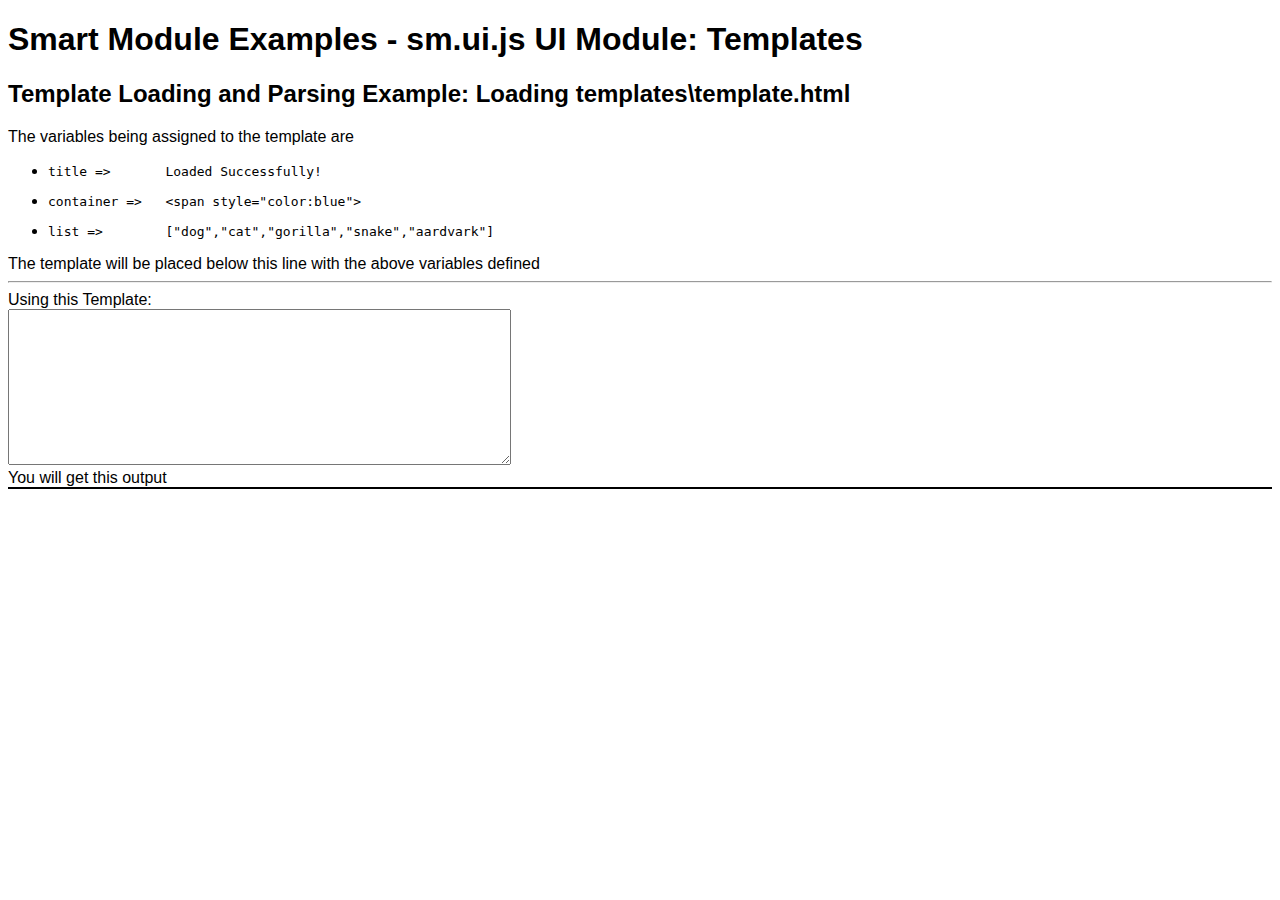
<file: example/index.html>
<!DOCTYPE html>
    <head>
        <meta charset="utf-8">
        <meta http-equiv="X-UA-Compatible" content="IE=edge">
        <title>Smart Module Examples - UI Module: Templates</title>
        <meta name="description" content="A small module loader for bundling only the modules you need into a single application">
        <meta name="viewport" content="width=device-width, initial-scale=1">
        <meta http-equiv="Cache-Control" content="no-cache, no-store, must-revalidate">
        <meta http-equiv="Pragma" content="no-cache">
        <meta http-equiv="Expires" content="0">
    </head>
    <script src="../src/sm.core.js?21"></script>
    <!-- <script src="../src/modules/sm.ui.js"></script> -->
    <!-- <script src="../src/modules/sm.query.js"></script> -->
    <style>
        body { font-family: sans-serif; }
    </style>
    <body>
        <h1>Smart Module Examples - sm.ui.js UI Module: Templates</h1>
        <h2>
            Template Loading and Parsing Example:  Loading templates\template.html
        </h2>
        The variables being assigned to the template are
        <ul>
            <li><pre>title =>       Loaded Successfully!</pre></li>
            <li><pre>container =>   &lt;span style="color:blue"&gt;</pre></li>
            <li><pre>list =>        ["dog","cat","gorilla","snake","aardvark"]</pre></li>
        </ul>
        The template will be placed below this line with the above variables defined
        <hr>
        <div>Using this Template:</div>
        <textarea id="templatetext" rows="10" cols="60"></textarea>
        <div>You will get this output</div>
        <div id="templates" style="border:1px solid black;">         
        </div>
    </body>
    <script>
        if(!window.sm) window.sm = new SmartModule({
            init: ()=> { 
                doThings();
            },
            showModuleInfo: true,
            modules: ["ui", "query"]
        });
        function doThings() {
            sm.ui.loadTemplate(SmartModule.rootPath + "templates/template.html").then(()=>{
                let newDiv = document.createElement("div")
                newDiv.append(sm.ui.template["testtemplate"].cloneNode(1));
                sm.$("#templatetext").val((newDiv.innerHTML));
                    sm.$("#templates").append(sm.ui.htmlFromTemplate('testtemplate', { 
                        title : 'Loaded Successfully!', 
                        container : '<span style="color:blue;">', 
                        list : ["dog","cat","gorilla","snake","aardvark"]
                    }));
                }
            );
        }
        
        // The API must be created as a new object before we begin adding modules
        // Get HTML templates for UI elements and place them into the API root.templates object as accessible document fragments
            // this.fileControl.loadTemplate("templates.html")
            // .then(()=>{  });
        // Main initialization thread - While optional, this prototype function will always run upon creation of the new library object if it exists
        // Place your initialization code here
    
    </script>
</html>
</file>
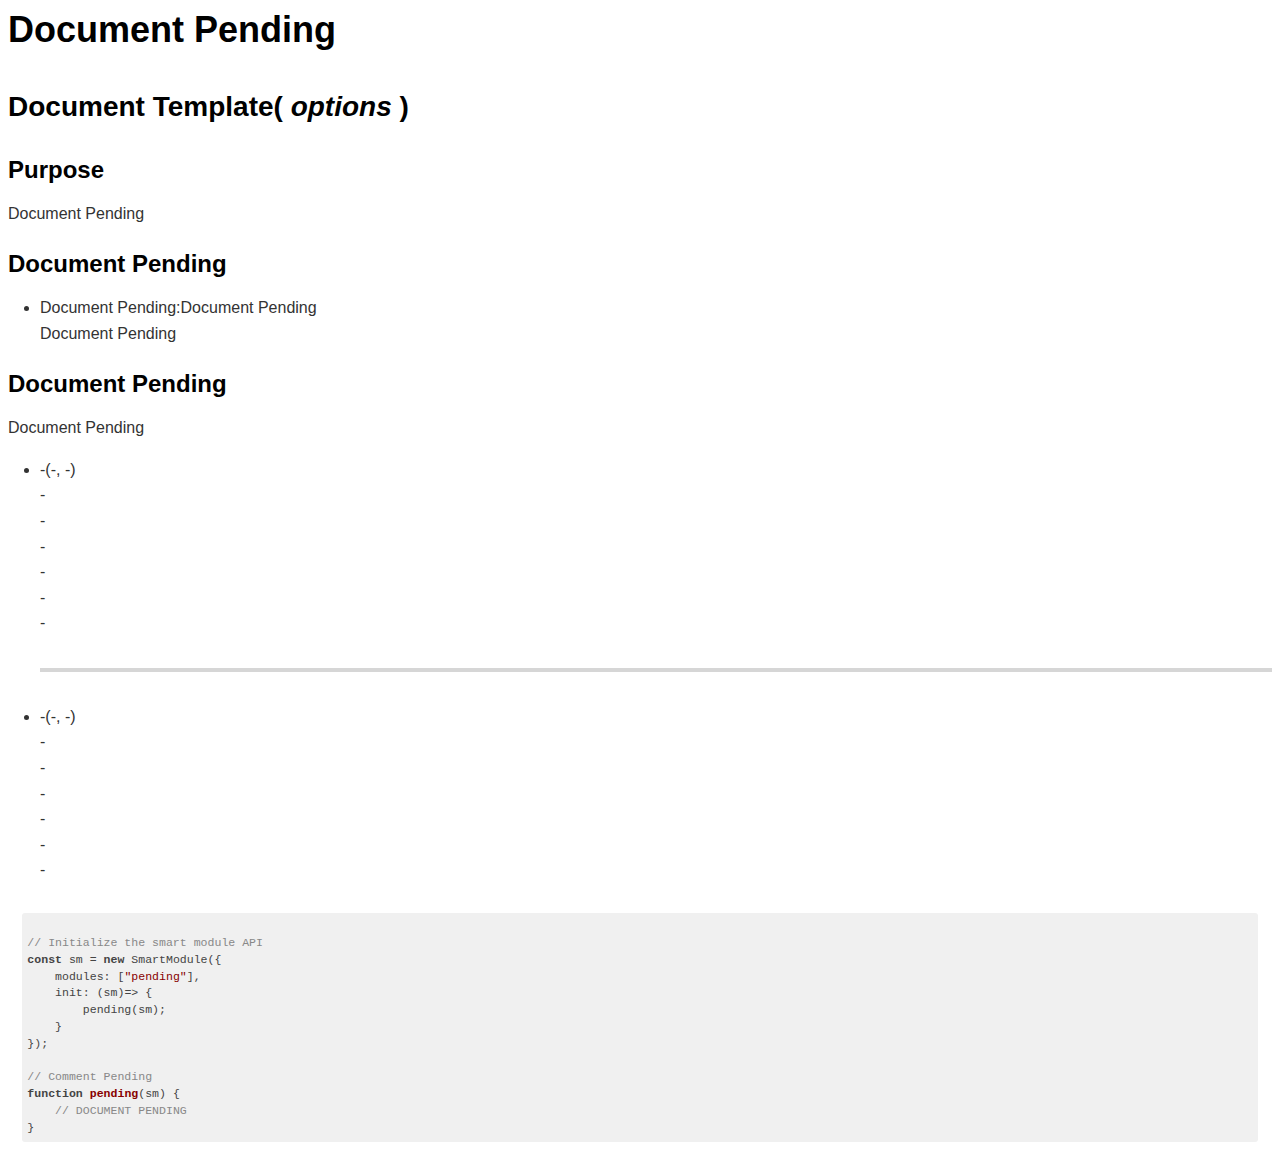
<file: doc/modules/pending.html>
<!DOCTYPE html>
    <head>
        <meta charset="utf-8">
        <meta http-equiv="X-UA-Compatible" content="IE=edge">
        <title>Document Template Title</title>
        <meta name="description" content="">
        <meta name="viewport" content="width=device-width, initial-scale=1">
        <link rel="stylesheet" href="../css/style.css">
        <link rel="stylesheet" href="../js/styles/default.css">
        <script src="../../src/sm.core.js"></script>
        <script src="../js/highlight.pack.js"></script>
    </head>
    <body class="iframe">
        <h1 class="modulename">Document Pending</h1>
        <h2 class="function">Document Template( <i>options</i> )</h2>
        <h3>Purpose</h3>
        <p>
            Document Pending
        </p>
<!-- OPTIONS -->
        <block>
            <h3>Document Pending</h3>
            <ul>
                <li>
                    <span class="module-item">Document Pending</span>:<span class="type">Document Pending</span>
                    <p>Document Pending</p>
                </li>
            </ul>
        </block>

<!-- METHODS -->   

<block class="methods">
    <h3>Document Pending</h3>
    <p>Document Pending</p>
    <ul>
        <li>
            <span class="method-item function">-</span><span class="method-vars">(-, -)</span>
            <div class="variable">-</div>
            <div class="type">-</div>
            <div class="description">-</div>
            <div class="variable">-</div>
            <div class="type">-</div>
            <div class="description">-</div>
        </li>
        <hr>
        <li>
            <span class="method-item function">-</span><span class="method-vars">(-, -)</span>
            <div class="variable">-</div>
            <div class="type">-</div>
            <div class="description">-</div>
            <div class="variable">-</div>
            <div class="type">-</div>
            <div class="description">-</div>
        </li>
    </ul>            
</block>
    

<!-- EXAMPLES -->
<div class="example"></div>
<pre><code class="javascript">
// Initialize the smart module API
const sm = new SmartModule({
    modules: ["pending"],
    init: (sm)=> {
        pending(sm);
    }
});

// Comment Pending
function pending(sm) {
    // DOCUMENT PENDING
}
</code></pre>

<script>
    hljs.initHighlightingOnLoad(); // Code highlighting - 3rd party utilizing highlight.js
</script>
</file>
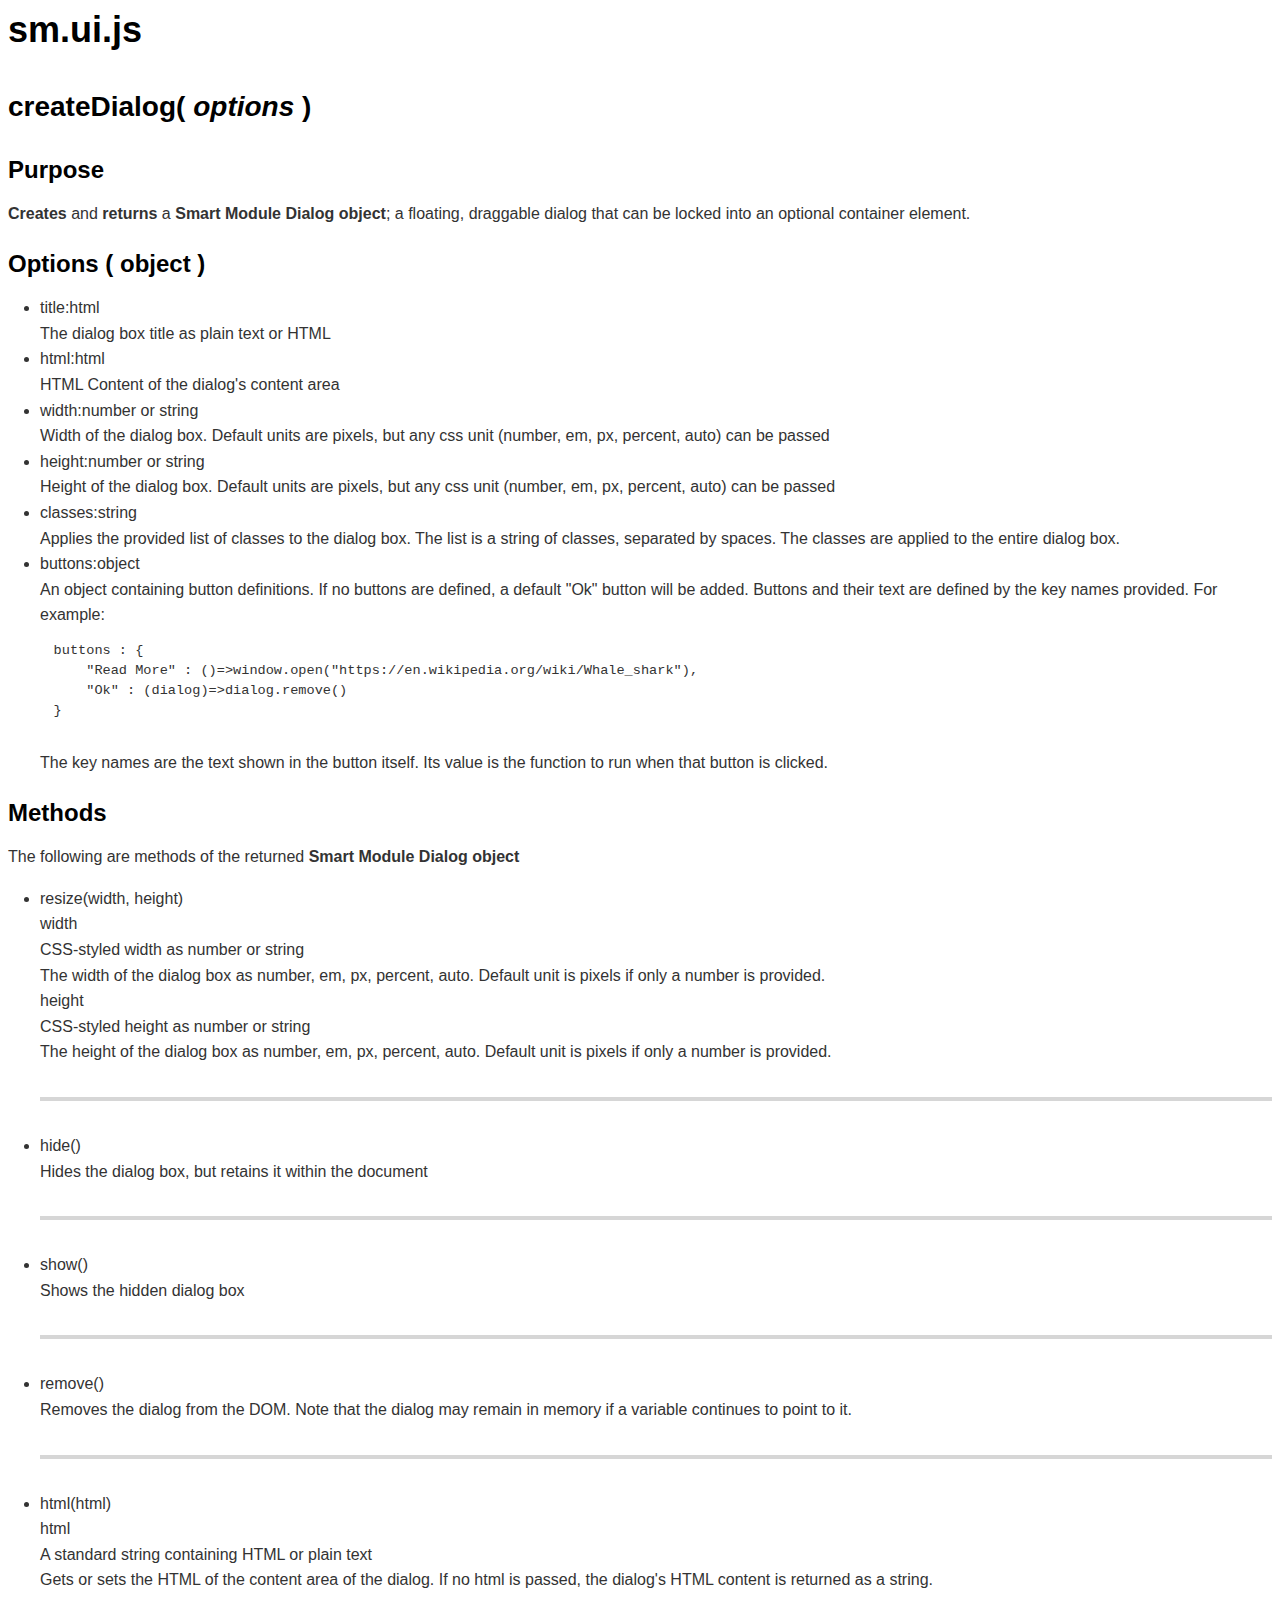
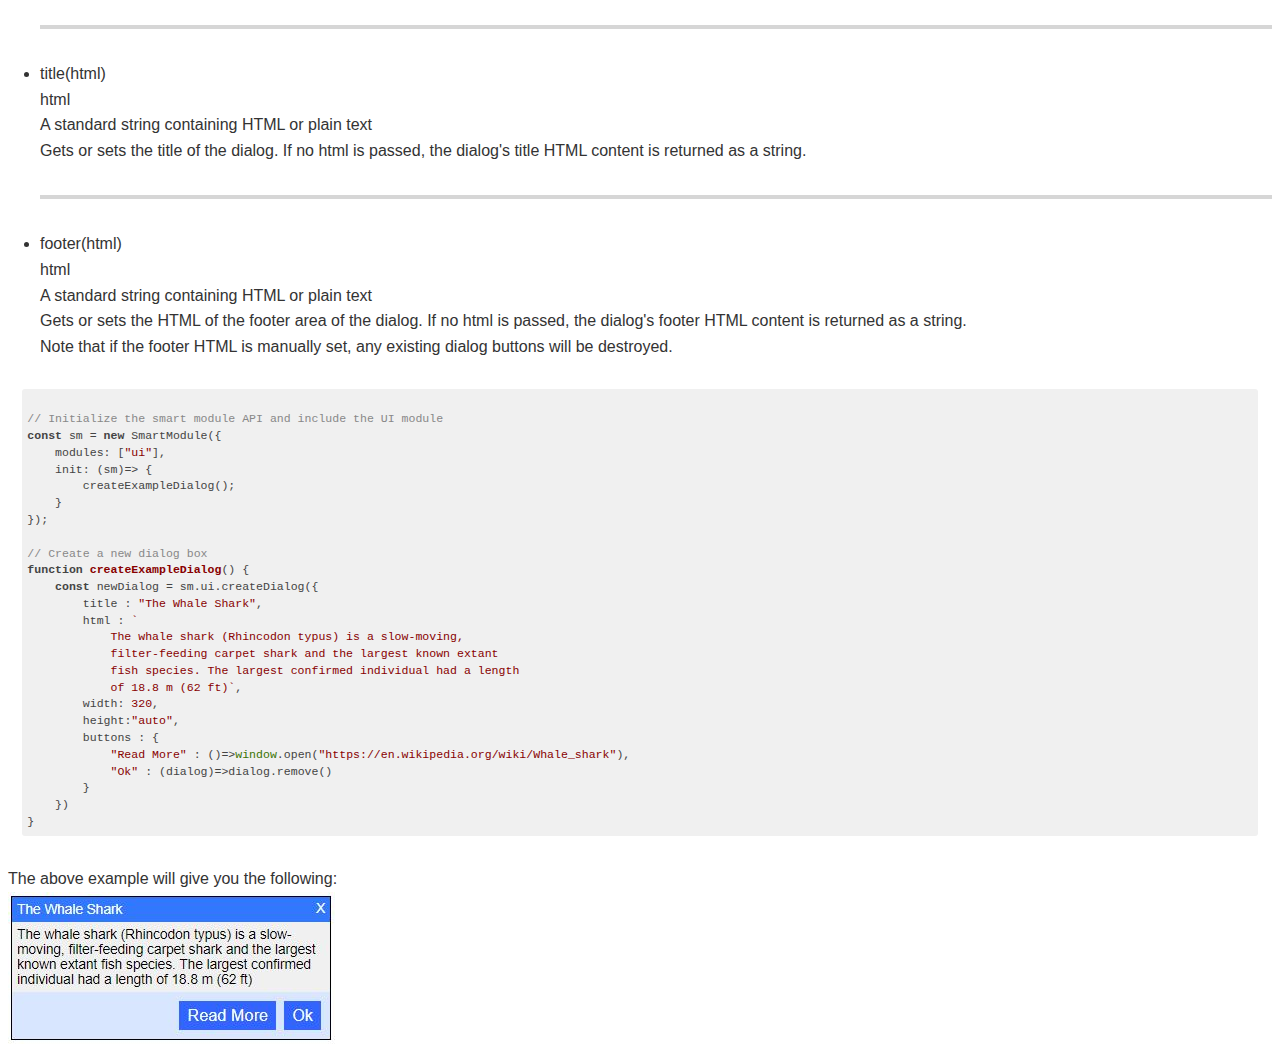
<file: doc/modules/ui.createdialog.html>
<!DOCTYPE html>
    <head>
        <meta charset="utf-8">
        <meta http-equiv="X-UA-Compatible" content="IE=edge">
        <title></title>
        <meta name="description" content="">
        <meta name="viewport" content="width=device-width, initial-scale=1">
        <link rel="stylesheet" href="../css/style.css">
        <link rel="stylesheet" href="../js/styles/default.css">
        <script src="../../src/sm.core.js"></script>
        <script src="../js/highlight.pack.js"></script>
    </head>
    <body class="iframe">
        <h1 class="modulename">sm.ui.js</h1>
        <h2 class="function">createDialog( <i>options</i> )</h2>
        <h3>Purpose</h3>
        <p>
            <b>Creates</b> and <b>returns</b> a <b>Smart Module Dialog object</b>; a floating, draggable dialog that can be locked into an optional container element.
        </p>
<!-- OPTIONS -->
        <block>
            <h3>Options ( object )</h3>
            <ul>
                <li>
                    <span class="module-item">title</span>:<span class="type">html</span>
                    <p>The dialog box title as plain text or HTML</p>
                </li>
                <li>
                    <span class="module-item">html</span>:<span class="type">html</span>
                    <p>HTML Content of the dialog's content area</p>
                </li>
                <li>
                    <span class="module-item">width</span>:<span class="type">number or string</span>
                    <p>Width of the dialog box.  Default units are pixels, but any css unit (number, em, px, percent, auto) can be passed</p>
                </li>
                <li>
                    <span class="module-item">height</span>:<span class="type">number or string</span>
                    <p>Height of the dialog box.  Default units are pixels, but any css unit (number, em, px, percent, auto) can be passed</p>
                </li>
                <li>
                    <span class="module-item">classes</span>:<span class="type">string</span>
                    <p>Applies the provided list of classes to the dialog box.  The list is a string of classes, separated by spaces.  The classes are applied to the entire dialog box.</p>
                </li>
                <li>
                    <span class="module-item">buttons</span>:<span class="type">object</span>
                    <p>An object containing button definitions.  If no buttons are defined, a default "Ok" button will be added.  Buttons and their text are defined by the key names provided.  For example:</p>

                    <pre class="inset">
buttons : {
    "Read More" : ()=>window.open("https://en.wikipedia.org/wiki/Whale_shark"),
    "Ok" : (dialog)=>dialog.remove()
}</pre>
<p>The key names are the text shown in the button itself.  Its value is the function to run when that button is clicked.</p>
                </li>
            </ul>
        </block>

<!-- METHODS -->   

<block class="methods">
    <h3>Methods</h3>
    <p>The following are methods of the returned <b>Smart Module Dialog object</b></p>
    <ul>
        <li>
            <span class="method-item function">resize</span><span class="method-vars">(width, height)</span>
            <div class="variable">width</div>
            <div class="type">CSS-styled width as number or string</div>
            <div class="description">The width of the dialog box as number, em, px, percent, auto.  Default unit is pixels if only a number is provided.</div>
            <div class="variable">height</div>
            <div class="type">CSS-styled height as number or string</div>
            <div class="description">The height of the dialog box as number, em, px, percent, auto.  Default unit is pixels if only a number is provided.</div>
        </li>
        <hr>
        <li>
            <span class="method-item function">hide</span><span class="method-vars">()</span>
            <div class="description">Hides the dialog box, but retains it within the document</div>
        </li>
        <hr>
        <li>
            <span class="method-item function">show</span><span class="method-vars">()</span>
            <div class="description">Shows the hidden dialog box</div>
        </li>
        <hr>
        <li>
            <span class="method-item function">remove</span><span class="method-vars">()</span>
            <div class="description">Removes the dialog from the DOM.  Note that the dialog may remain in memory if a variable continues to point to it.</div>
        </li>        
        <hr>
        <li>
            <span class="method-item function">html</span><span class="method-vars">(html)</span>
            <div class="variable optional">html</div>
            <div class="type">A standard string containing HTML or plain text</div>
            <div class="description">Gets or sets the HTML of the content area of the dialog.  If no html is passed, the dialog's HTML content is returned as a string.</div>
        </li>
        <hr>
        <li>
            <span class="method-item function">title</span><span class="method-vars">(html)</span>
            <div class="variable optional">html</div>
            <div class="type">A standard string containing HTML or plain text</div>
            <div class="description">Gets or sets the title of the dialog.  If no html is passed, the dialog's title HTML content is returned as a string.</div>
        </li>
        <hr>
        <li>
            <span class="method-item function">footer</span><span class="method-vars">(html)</span>
            <div class="variable optional">html</div>
            <div class="type">A standard string containing HTML or plain text</div>
            <div class="description">Gets or sets the HTML of the footer area of the dialog.  If no html is passed, the dialog's footer HTML content is returned as a string.<br>Note that if the footer HTML is manually set, any existing dialog buttons will be destroyed.</div>
        </li>                                             
    </ul>            
</block>
    

<!-- EXAMPLES -->
<div class="example"></div>
<pre><code class="javascript">
// Initialize the smart module API and include the UI module
const sm = new SmartModule({
    modules: ["ui"],
    init: (sm)=> {
        createExampleDialog();
    }
});

// Create a new dialog box
function createExampleDialog() {
    const newDialog = sm.ui.createDialog({ 
        title : "The Whale Shark", 
        html : `
            The whale shark (Rhincodon typus) is a slow-moving, 
            filter-feeding carpet shark and the largest known extant 
            fish species. The largest confirmed individual had a length
            of 18.8 m (62 ft)`,
        width: 320,
        height:"auto",
        buttons : {
            "Read More" : ()=>window.open("https://en.wikipedia.org/wiki/Whale_shark"),
            "Ok" : (dialog)=>dialog.remove()
        }
    })
}      
</code></pre>

<div>The above example will give you the following:</div>
<img src="img/ui_createDialog.jpg" alt="Create Dialog Example">
    </div>
    </body>
</html>

<script>
    hljs.initHighlightingOnLoad(); // Code highlighting - 3rd party utilizing highlight.js
</script>
</file>
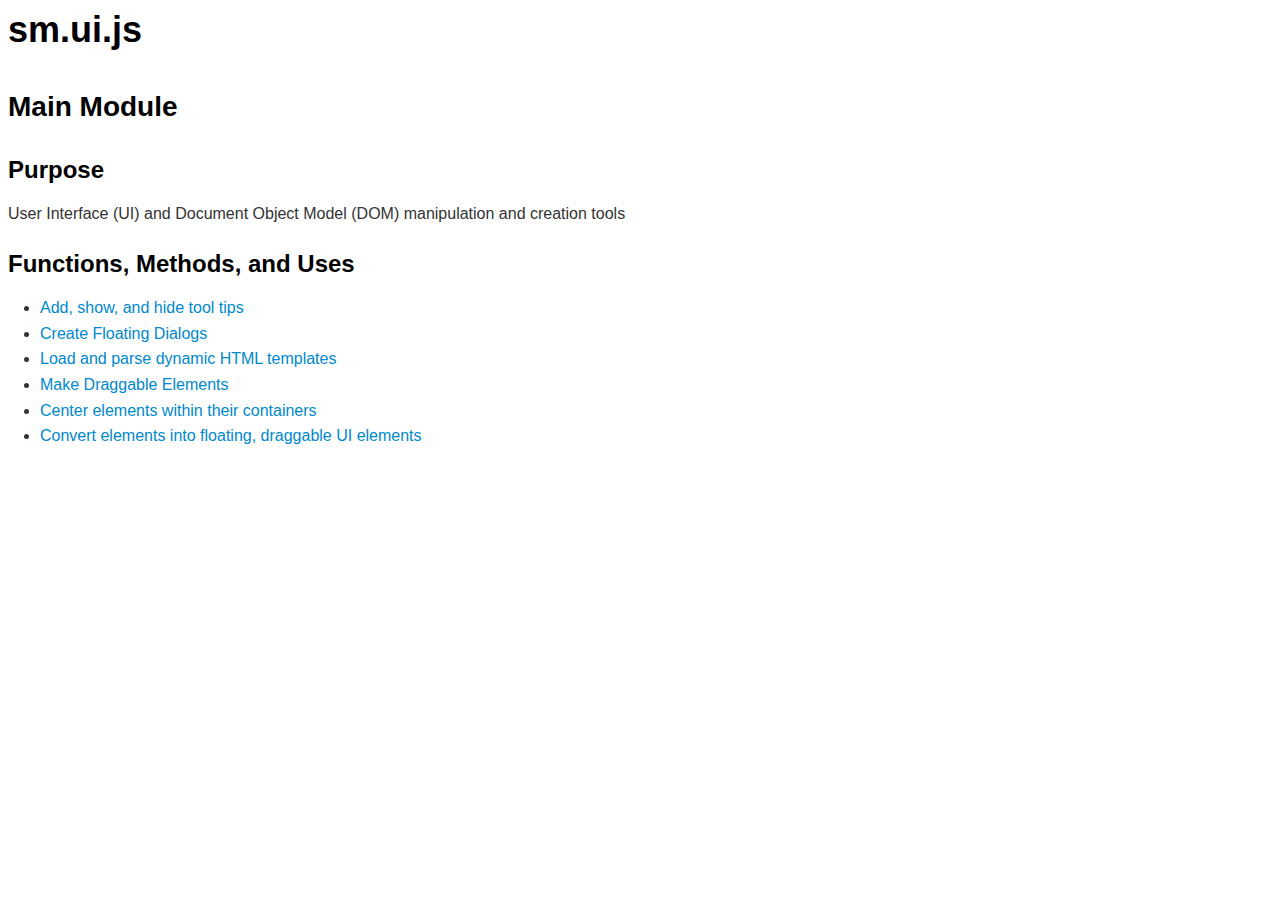
<file: doc/modules/ui.module.html>
<!DOCTYPE html>
    <head>
        <meta charset="utf-8">
        <meta http-equiv="X-UA-Compatible" content="IE=edge">
        <title></title>
        <meta name="description" content="">
        <meta name="viewport" content="width=device-width, initial-scale=1">
        <link rel="stylesheet" href="../css/style.css">
        <link rel="stylesheet" href="../js/styles/default.css">
        <script src="../../src/sm.core.js"></script>
        <script src="../js/highlight.pack.js"></script>
    </head>
    <body class="iframe">
        <h1 class="modulename">sm.ui.js</h1>
        <h2 class="module">Main Module</h2>
        <h3>Purpose</h3>
        <p>
            User Interface (UI) and Document Object Model (DOM) manipulation and creation tools
        </p>
<!-- Module Uses -->
        <block>
            <h3>Functions, Methods, and Uses</h3>
            <ul class="methodlist">
                <li>
                    <a href="ui.tooltips.html">Add, show, and hide tool tips</a>
                </li>
                <li>
                    <a href="ui.createdialog.html">Create Floating Dialogs</a>
                </li>
                <li>
                    <a href="ui.templates.html">Load and parse dynamic HTML templates</a>
                </li>
                <li>
                    <a href="ui.draggable.html">Make Draggable Elements</a>
                </li>                                                 
                <li>
                    <a href="ui.center.html">Center elements within their containers</a>
                </li>
                <li>
                    <a href="ui.makemodal.html">Convert elements into floating, draggable UI elements</a>
                </li>
            </ul>
        </block>
    </body>
</html>

<script>
    hljs.initHighlightingOnLoad(); // Code highlighting - 3rd party utilizing highlight.js
</script>
</file>
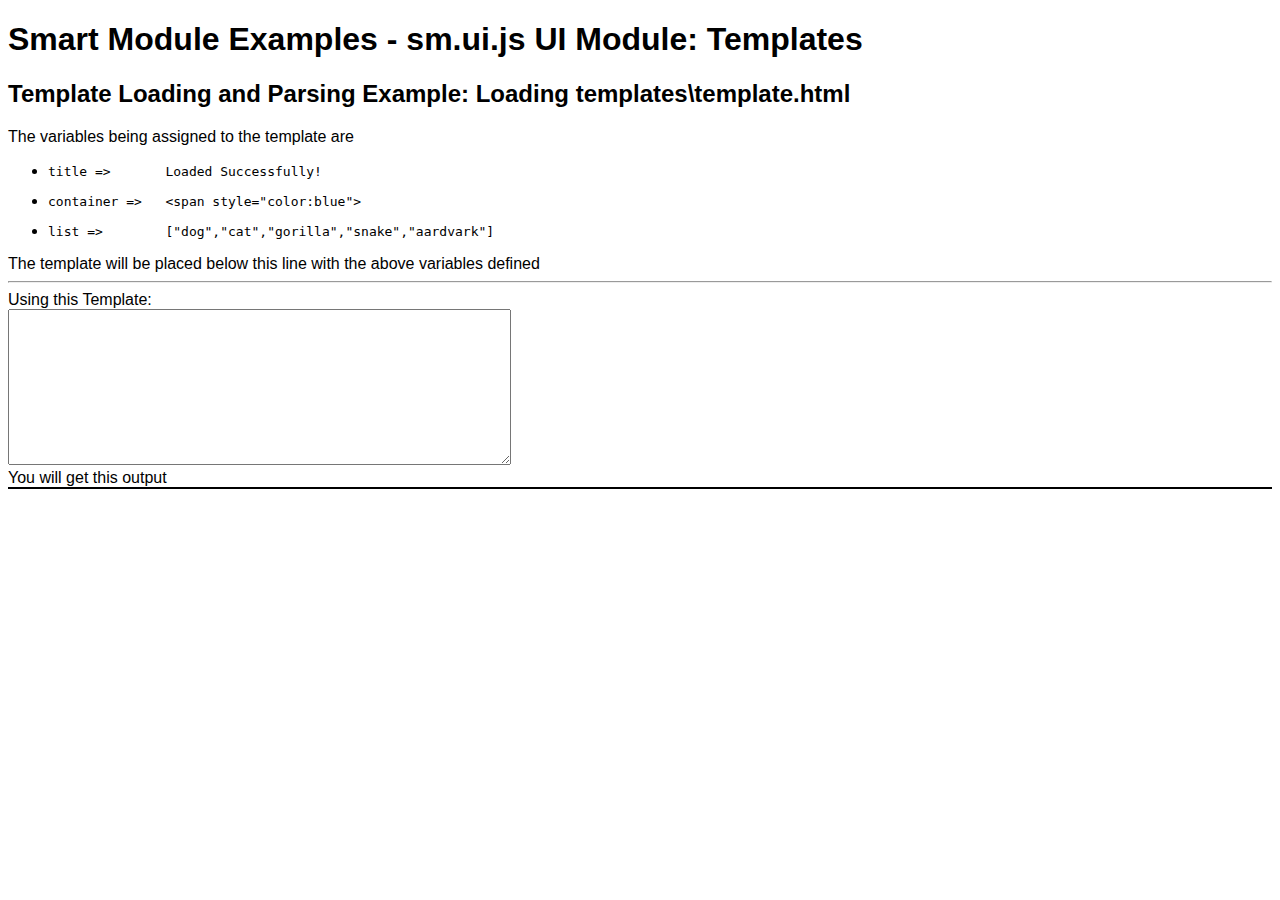
<file: doc/modules/ui.templates-example.html>
<!DOCTYPE html>
    <head>
        <meta charset="utf-8">
        <meta http-equiv="X-UA-Compatible" content="IE=edge">
        <title>Smart Module Examples - UI Module: Templates</title>
        <meta name="description" content="A small module loader for bundling only the modules you need into a single application">
        <meta name="viewport" content="width=device-width, initial-scale=1">
        <meta http-equiv="Cache-Control" content="no-cache, no-store, must-revalidate">
        <meta http-equiv="Pragma" content="no-cache">
        <meta http-equiv="Expires" content="0">
    </head>
    <script src="../../src/sm.core.js?v21"></script>
    <!-- <script src="../src/modules/sm.ui.js"></script> -->
    <!-- <script src="../src/modules/sm.query.js"></script> -->
    <style>
        body { font-family: sans-serif; }
    </style>
    <body>
        <h1>Smart Module Examples - sm.ui.js UI Module: Templates</h1>
        <h2>
            Template Loading and Parsing Example:  Loading templates\template.html
        </h2>
        The variables being assigned to the template are
        <ul>
            <li><pre>title =>       Loaded Successfully!</pre></li>
            <li><pre>container =>   &lt;span style="color:blue"&gt;</pre></li>
            <li><pre>list =>        ["dog","cat","gorilla","snake","aardvark"]</pre></li>
        </ul>
        The template will be placed below this line with the above variables defined
        <hr>
        <div>Using this Template:</div>
        <textarea id="templatetext" rows="10" cols="60"></textarea>
        <div>You will get this output</div>
        <div id="templates" style="border:1px solid black;">         
        </div>
    </body>
    <script>
        if(!window.sm) window.sm = new SmartModule({
            init: ()=> { 
                doThings();
            },
            showModuleInfo: true,
            modules: ["ui", "query"]
        });
        function doThings() {
            sm.ui.loadTemplate(SmartModule.rootPath + "templates/template.html").then(()=>{
                let newDiv = document.createElement("div")
                newDiv.append(sm.ui.template["testtemplate"].cloneNode(1));
                sm.$("#templatetext").val((newDiv.innerHTML));
                    sm.$("#templates").append(sm.ui.htmlFromTemplate('testtemplate', { 
                        title : 'Loaded Successfully!', 
                        container : '<span style="color:blue;">', 
                        list : ["dog","cat","gorilla","snake","aardvark"]
                    }));
                }
            );
        }
        
        // The API must be created as a new object before we begin adding modules
        // Get HTML templates for UI elements and place them into the API root.templates object as accessible document fragments
            // this.fileControl.loadTemplate("templates.html")
            // .then(()=>{  });
        // Main initialization thread - While optional, this prototype function will always run upon creation of the new library object if it exists
        // Place your initialization code here
    
    </script>
</html>
</file>
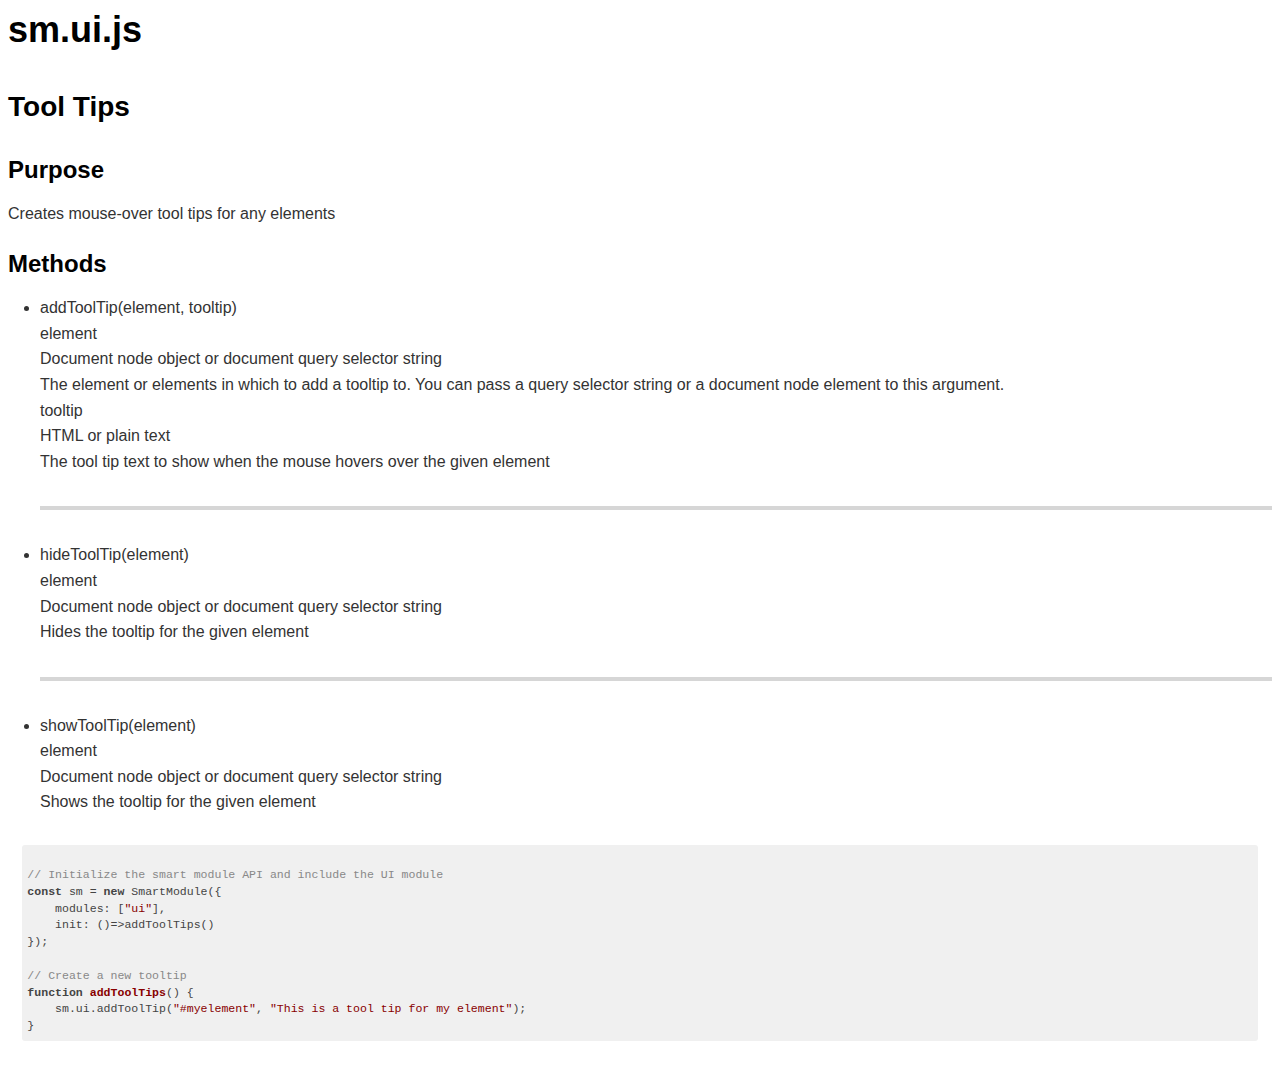
<file: doc/modules/ui.tooltips.html>
<!DOCTYPE html>
    <head>
        <meta charset="utf-8">
        <meta http-equiv="X-UA-Compatible" content="IE=edge">
        <title></title>
        <meta name="description" content="">
        <meta name="viewport" content="width=device-width, initial-scale=1">
        <link rel="stylesheet" href="../css/style.css">
        <link rel="stylesheet" href="../js/styles/default.css">
        <script src="../../src/sm.core.js"></script>
        <script src="../js/highlight.pack.js"></script>
    </head>
    <body class="iframe">
        <h1 class="modulename">sm.ui.js</h1>
        <h2>Tool Tips</h2>
        <h3>Purpose</h3>
        <p>
            Creates mouse-over tool tips for any elements
        </p>
<!-- OPTIONS -->


<!-- METHODS -->   

<block class="methods">
    <h3>Methods</h3>
    <ul>
        <li>
            <span class="method-item function" id="addToolTip">addToolTip</span><span class="method-vars">(element, tooltip)</span>
            
            <div class="variable">element</div>
            <div class="type">Document node object or document query selector string</div>
            <div class="description">The element or elements in which to add a tooltip to.  You can pass a query selector string or a document node element to this argument.</div>

            <div class="variable">tooltip</div>
            <div class="type">HTML or plain text</div>
            <div class="description">The tool tip text to show when the mouse hovers over the given element</div>
        </li>
        <hr>
        <li>
            <span class="method-item function" id="hideToolTip">hideToolTip</span><span class="method-vars">(element)</span>
            <div class="variable">element</div>
            <div class="type">Document node object or document query selector string</div>
            <div class="description">Hides the tooltip for the given element</div>
        </li>
        <hr>
        <li>
            <span class="method-item function" id="showToolTip">showToolTip</span><span class="method-vars">(element)</span>
            <div class="variable">element</div>
            <div class="type">Document node object or document query selector string</div>
            <div class="description">Shows the tooltip for the given element</div>
        </li>                                         
    </ul>            
</block>
    

<!-- EXAMPLES -->
<div class="example"></div>
<pre><code class="javascript">
// Initialize the smart module API and include the UI module
const sm = new SmartModule({
    modules: ["ui"],
    init: ()=>addToolTips()
});

// Create a new tooltip
function addToolTips() {
    sm.ui.addToolTip("#myelement", "This is a tool tip for my element");
}      
</code></pre>

<script>
    hljs.initHighlightingOnLoad(); // Code highlighting - 3rd party utilizing highlight.js
</script>
</file>
<file: doc/css/style.css>
code[class*="language-"],
pre[class*="language-"] {
  color: #333;
  background: none;
  font-family: Consolas, "Liberation Mono", Menlo, Courier, monospace;
  text-align: left;
  white-space: pre;
  word-spacing: normal;
  word-break: normal;
  word-wrap: normal;
  line-height: 1.4;

  -moz-tab-size: 8;
  -o-tab-size: 8;
  tab-size: 8;

  -webkit-hyphens: none;
  -moz-hyphens: none;
  -ms-hyphens: none;
  hyphens: none;
}

/* Code blocks */
pre[class*="language-"] {
  padding: .8em;
  overflow: auto;
  /* border: 1px solid #ddd; */
  border-radius: 3px;
  /* background: #fff; */
  background: #f5f5f5;
}

/* Inline code */
:not(pre) > code[class*="language-"] {
  padding: .1em;
  border-radius: .3em;
  white-space: normal;
  background: #f5f5f5;
}

.token.comment,
.token.blockquote {
  color: #969896;
}

.token.cdata {
  color: #183691;
}

.token.doctype,
.token.punctuation,
.token.variable,
.token.macro.property {
  color: #333;
}

.token.operator,
.token.important,
.token.keyword,
.token.rule,
.token.builtin {
  color: #a71d5d;
}

.token.string,
.token.url,
.token.regex,
.token.attr-value {
  color: #183691;
}

.token.property,
.token.number,
.token.boolean,
.token.entity,
.token.atrule,
.token.constant,
.token.symbol,
.token.command,
.token.code {
  color: #0086b3;
}

.token.tag,
.token.selector,
.token.prolog {
  color: #63a35c;
}

.token.function,
.token.namespace,
.token.pseudo-element,
.token.class,
.token.class-name,
.token.pseudo-class,
.token.id,
.token.url-reference .token.variable,
.token.attr-name {
  color: #795da3;
}

.token.entity {
  cursor: help;
}

.token.title,
.token.title .token.punctuation {
  font-weight: bold;
  color: #1d3e81;
}

.token.list {
  color: #ed6a43;
}

.token.inserted {
  background-color: #eaffea;
  color: #55a532;
}

.token.deleted {
  background-color: #ffecec;
  color: #bd2c00;
}

.token.bold {
  font-weight: bold;
}

.token.italic {
  font-style: italic;
}


/* JSON */
.language-json .token.property {
  color: #183691;
}

.language-markup .token.tag .token.punctuation {
  color: #333;
}

/* CSS */
code.language-css,
.language-css .token.function {
  color: #0086b3;
}

/* YAML */
.language-yaml .token.atrule {
  color: #63a35c;
}

code.language-yaml {
  color: #183691;
}

/* Ruby */
.language-ruby .token.function {
  color: #333;
}

/* Markdown */
.language-markdown .token.url {
  color: #795da3;
}

/* Makefile */
.language-makefile .token.symbol {
  color: #795da3;
}

.language-makefile .token.variable {
  color: #183691;
}

.language-makefile .token.builtin {
  color: #0086b3;
}

/* Bash */
.language-bash .token.keyword {
  color: #0086b3;
}

/* highlight */
pre[data-line] {
  position: relative;
  padding: 1em 0 1em 3em;
}
pre[data-line] .line-highlight-wrapper {
  position: absolute;
  top: 0;
  left: 0;
  background-color: transparent;
  display: block;
  width: 100%;
}

pre[data-line] .line-highlight {
  position: absolute;
  left: 0;
  right: 0;
  padding: inherit 0;
  margin-top: 1em;
  background: hsla(24, 20%, 50%,.08);
  background: linear-gradient(to right, hsla(24, 20%, 50%,.1) 70%, hsla(24, 20%, 50%,0));
  pointer-events: none;
  line-height: inherit;
  white-space: pre;
}

pre[data-line] .line-highlight:before, 
pre[data-line] .line-highlight[data-end]:after {
  content: attr(data-start);
  position: absolute;
  top: .4em;
  left: .6em;
  min-width: 1em;
  padding: 0 .5em;
  background-color: hsla(24, 20%, 50%,.4);
  color: hsl(24, 20%, 95%);
  font: bold 65%/1.5 sans-serif;
  text-align: center;
  vertical-align: .3em;
  border-radius: 999px;
  text-shadow: none;
  box-shadow: 0 1px white;
}

pre[data-line] .line-highlight[data-end]:after {
  content: attr(data-end);
  top: auto;
  bottom: .4em;
}html body{font-family:"Helvetica Neue",Helvetica,"Segoe UI",Arial,freesans,sans-serif;font-size:16px;line-height:1.6;color:#333;background-color:#fff;overflow:initial;box-sizing:border-box;word-wrap:break-word}html body>:first-child{margin-top:0}html body h1,html body h2,html body h3,html body h4,html body h5,html body h6{line-height:1.2;margin-top:1em;margin-bottom:16px;color:#000}html body h1{font-size:2.25em;font-weight:300;padding-bottom:.3em}html body h2{font-size:1.75em;font-weight:400;padding-bottom:.3em}html body h3{font-size:1.5em;font-weight:500}html body h4{font-size:1.25em;font-weight:600}html body h5{font-size:1.1em;font-weight:600}html body h6{font-size:1em;font-weight:600}html body h1,html body h2,html body h3,html body h4,html body h5{font-weight:600}html body h5{font-size:1em}html body h6{color:#5c5c5c}html body strong{color:#000}html body del{color:#5c5c5c}html body a:not([href]){color:inherit;text-decoration:none}html body a{color:#08c;text-decoration:none}html body a:hover{color:#00a3f5;text-decoration:none}html body img{max-width:100%}html body>p{margin-top:0;margin-bottom:16px;word-wrap:break-word}html body>ul,html body>ol{margin-bottom:16px}html body ul,html body ol{padding-left:2em}html body ul.no-list,html body ol.no-list{padding:0;list-style-type:none}html body ul ul,html body ul ol,html body ol ol,html body ol ul{margin-top:0;margin-bottom:0}html body li{margin-bottom:0}html body li.task-list-item{list-style:none}html body li>p{margin-top:0;margin-bottom:0}html body .task-list-item-checkbox{margin:0 .2em .25em -1.8em;vertical-align:middle}html body .task-list-item-checkbox:hover{cursor:pointer}html body blockquote{margin:16px 0;font-size:inherit;padding:0 15px;color:#5c5c5c;border-left:4px solid #d6d6d6}html body blockquote>:first-child{margin-top:0}html body blockquote>:last-child{margin-bottom:0}html body hr{height:4px;margin:32px 0;background-color:#d6d6d6;border:0 none}html body table{margin:10px 0 15px 0;border-collapse:collapse;border-spacing:0;display:block;width:100%;overflow:auto;word-break:normal;word-break:keep-all}html body table th{font-weight:bold;color:#000}html body table td,html body table th{border:1px solid #d6d6d6;padding:6px 13px}html body dl{padding:0}html body dl dt{padding:0;margin-top:16px;font-size:1em;font-style:italic;font-weight:bold}html body dl dd{padding:0 16px;margin-bottom:16px}html body code{font-family:Menlo,Monaco,Consolas,'Courier New',monospace;font-size:.85em !important;color:#000;background-color:#f0f0f0;border-radius:3px;padding:.2em 0}html body code::before,html body code::after{letter-spacing:-0.2em;content:"\00a0"}html body pre>code{padding:0;margin:0;font-size:.85em !important;word-break:normal;white-space:pre;background:transparent;border:0}html body .highlight{margin-bottom:16px}html body .highlight pre,html body pre{padding:1em;overflow:auto;font-size:.85em !important;line-height:1.45;border:#d6d6d6;border-radius:3px}html body .highlight pre{margin-bottom:0;word-break:normal}html body pre code,html body pre tt{display:inline;max-width:initial;padding:0;margin:0;overflow:initial;line-height:inherit;word-wrap:normal;background-color:transparent;border:0}html body pre code:before,html body pre tt:before,html body pre code:after,html body pre tt:after{content:normal}html body p,html body blockquote,html body ul,html body ol,html body dl,html body pre{margin-top:0;margin-bottom:16px}html body kbd{color:#000;border:1px solid #d6d6d6;border-bottom:2px solid #c7c7c7;padding:2px 4px;background-color:#f0f0f0;border-radius:3px}@media print{html body{background-color:#fff}html body h1,html body h2,html body h3,html body h4,html body h5,html body h6{color:#000;page-break-after:avoid}html body blockquote{color:#5c5c5c}html body pre{page-break-inside:avoid}html body table{display:table}html body img{display:block;max-width:100%;max-height:100%}html body pre,html body code{word-wrap:break-word;white-space:pre}}.markdown-preview{width:100%;height:100%;box-sizing:border-box}.markdown-preview .pagebreak,.markdown-preview .newpage{page-break-before:always}.markdown-preview pre.line-numbers{position:relative;padding-left:3.8em;counter-reset:linenumber}.markdown-preview pre.line-numbers>code{position:relative}.markdown-preview pre.line-numbers .line-numbers-rows{position:absolute;pointer-events:none;top:1em;font-size:100%;left:0;width:3em;letter-spacing:-1px;border-right:1px solid #999;-webkit-user-select:none;-moz-user-select:none;-ms-user-select:none;user-select:none}.markdown-preview pre.line-numbers .line-numbers-rows>span{pointer-events:none;display:block;counter-increment:linenumber}.markdown-preview pre.line-numbers .line-numbers-rows>span:before{content:counter(linenumber);color:#999;display:block;padding-right:.8em;text-align:right}.markdown-preview .mathjax-exps .MathJax_Display{text-align:center !important}.markdown-preview:not([for="preview"]) .code-chunk .btn-group{display:none}.markdown-preview:not([for="preview"]) .code-chunk .status{display:none}.markdown-preview:not([for="preview"]) .code-chunk .output-div{margin-bottom:16px}.scrollbar-style::-webkit-scrollbar{width:8px}.scrollbar-style::-webkit-scrollbar-track{border-radius:10px;background-color:transparent}.scrollbar-style::-webkit-scrollbar-thumb{border-radius:5px;background-color:rgba(150,150,150,0.66);border:4px solid rgba(150,150,150,0.66);background-clip:content-box}html body[for="html-export"]:not([data-presentation-mode]){position:relative;width:100%;height:100%;top:0;left:0;margin:0;padding:0;overflow:auto}html body[for="html-export"]:not([data-presentation-mode]) .markdown-preview{position:relative;top:0}@media screen and (min-width:914px){html body[for="html-export"]:not([data-presentation-mode]) .markdown-preview{padding:2em calc(50% - 457px + 2em)}}@media screen and (max-width:914px){html body[for="html-export"]:not([data-presentation-mode]) .markdown-preview{padding:2em}}@media screen and (max-width:450px){html body[for="html-export"]:not([data-presentation-mode]) .markdown-preview{font-size:14px !important;padding:1em}}@media print{html body[for="html-export"]:not([data-presentation-mode]) #sidebar-toc-btn{display:none}}html body[for="html-export"]:not([data-presentation-mode]) #sidebar-toc-btn{position:fixed;bottom:8px;left:8px;font-size:28px;cursor:pointer;color:inherit;z-index:99;width:32px;text-align:center;opacity:.4}html body[for="html-export"]:not([data-presentation-mode])[html-show-sidebar-toc] #sidebar-toc-btn{opacity:1}html body[for="html-export"]:not([data-presentation-mode])[html-show-sidebar-toc] .md-sidebar-toc{position:fixed;top:0;left:0;width:300px;height:100%;padding:32px 0 48px 0;font-size:14px;box-shadow:0 0 4px rgba(150,150,150,0.33);box-sizing:border-box;overflow:auto;background-color:inherit}html body[for="html-export"]:not([data-presentation-mode])[html-show-sidebar-toc] .md-sidebar-toc::-webkit-scrollbar{width:8px}html body[for="html-export"]:not([data-presentation-mode])[html-show-sidebar-toc] .md-sidebar-toc::-webkit-scrollbar-track{border-radius:10px;background-color:transparent}html body[for="html-export"]:not([data-presentation-mode])[html-show-sidebar-toc] .md-sidebar-toc::-webkit-scrollbar-thumb{border-radius:5px;background-color:rgba(150,150,150,0.66);border:4px solid rgba(150,150,150,0.66);background-clip:content-box}html body[for="html-export"]:not([data-presentation-mode])[html-show-sidebar-toc] .md-sidebar-toc a{text-decoration:none}html body[for="html-export"]:not([data-presentation-mode])[html-show-sidebar-toc] .md-sidebar-toc ul{padding:0 1.6em;margin-top:.8em}html body[for="html-export"]:not([data-presentation-mode])[html-show-sidebar-toc] .md-sidebar-toc li{margin-bottom:.8em}html body[for="html-export"]:not([data-presentation-mode])[html-show-sidebar-toc] .md-sidebar-toc ul{list-style-type:none}html body[for="html-export"]:not([data-presentation-mode])[html-show-sidebar-toc] .markdown-preview{left:300px;width:calc(100% -  300px);padding:2em calc(50% - 457px -  150px);margin:0;box-sizing:border-box}@media screen and (max-width:1274px){html body[for="html-export"]:not([data-presentation-mode])[html-show-sidebar-toc] .markdown-preview{padding:2em}}@media screen and (max-width:450px){html body[for="html-export"]:not([data-presentation-mode])[html-show-sidebar-toc] .markdown-preview{width:100%}}html body[for="html-export"]:not([data-presentation-mode]):not([html-show-sidebar-toc]) .markdown-preview{left:50%;transform:translateX(-50%)}html body[for="html-export"]:not([data-presentation-mode]):not([html-show-sidebar-toc]) .md-sidebar-toc{display:none}
/* Please visit the URL below for more information: */
/*   https://shd101wyy.github.io/markdown-preview-enhanced/#/customize-css */
</file>
<file: doc/js/styles/default.css>
/*

Original highlight.js style (c) Ivan Sagalaev <maniac@softwaremaniacs.org>

*/

.hljs {
  display: block;
  overflow-x: auto;
  padding: 0.5em;
  background: #F0F0F0;
}


/* Base color: saturation 0; */

.hljs,
.hljs-subst {
  color: #444;
}

.hljs-comment {
  color: #888888;
}

.hljs-keyword,
.hljs-attribute,
.hljs-selector-tag,
.hljs-meta-keyword,
.hljs-doctag,
.hljs-name {
  font-weight: bold;
}


/* User color: hue: 0 */

.hljs-type,
.hljs-string,
.hljs-number,
.hljs-selector-id,
.hljs-selector-class,
.hljs-quote,
.hljs-template-tag,
.hljs-deletion {
  color: #880000;
}

.hljs-title,
.hljs-section {
  color: #880000;
  font-weight: bold;
}

.hljs-regexp,
.hljs-symbol,
.hljs-variable,
.hljs-template-variable,
.hljs-link,
.hljs-selector-attr,
.hljs-selector-pseudo {
  color: #BC6060;
}


/* Language color: hue: 90; */

.hljs-literal {
  color: #78A960;
}

.hljs-built_in,
.hljs-bullet,
.hljs-code,
.hljs-addition {
  color: #397300;
}


/* Meta color: hue: 200 */

.hljs-meta {
  color: #1f7199;
}

.hljs-meta-string {
  color: #4d99bf;
}


/* Misc effects */

.hljs-emphasis {
  font-style: italic;
}

.hljs-strong {
  font-weight: bold;
}
</file>
